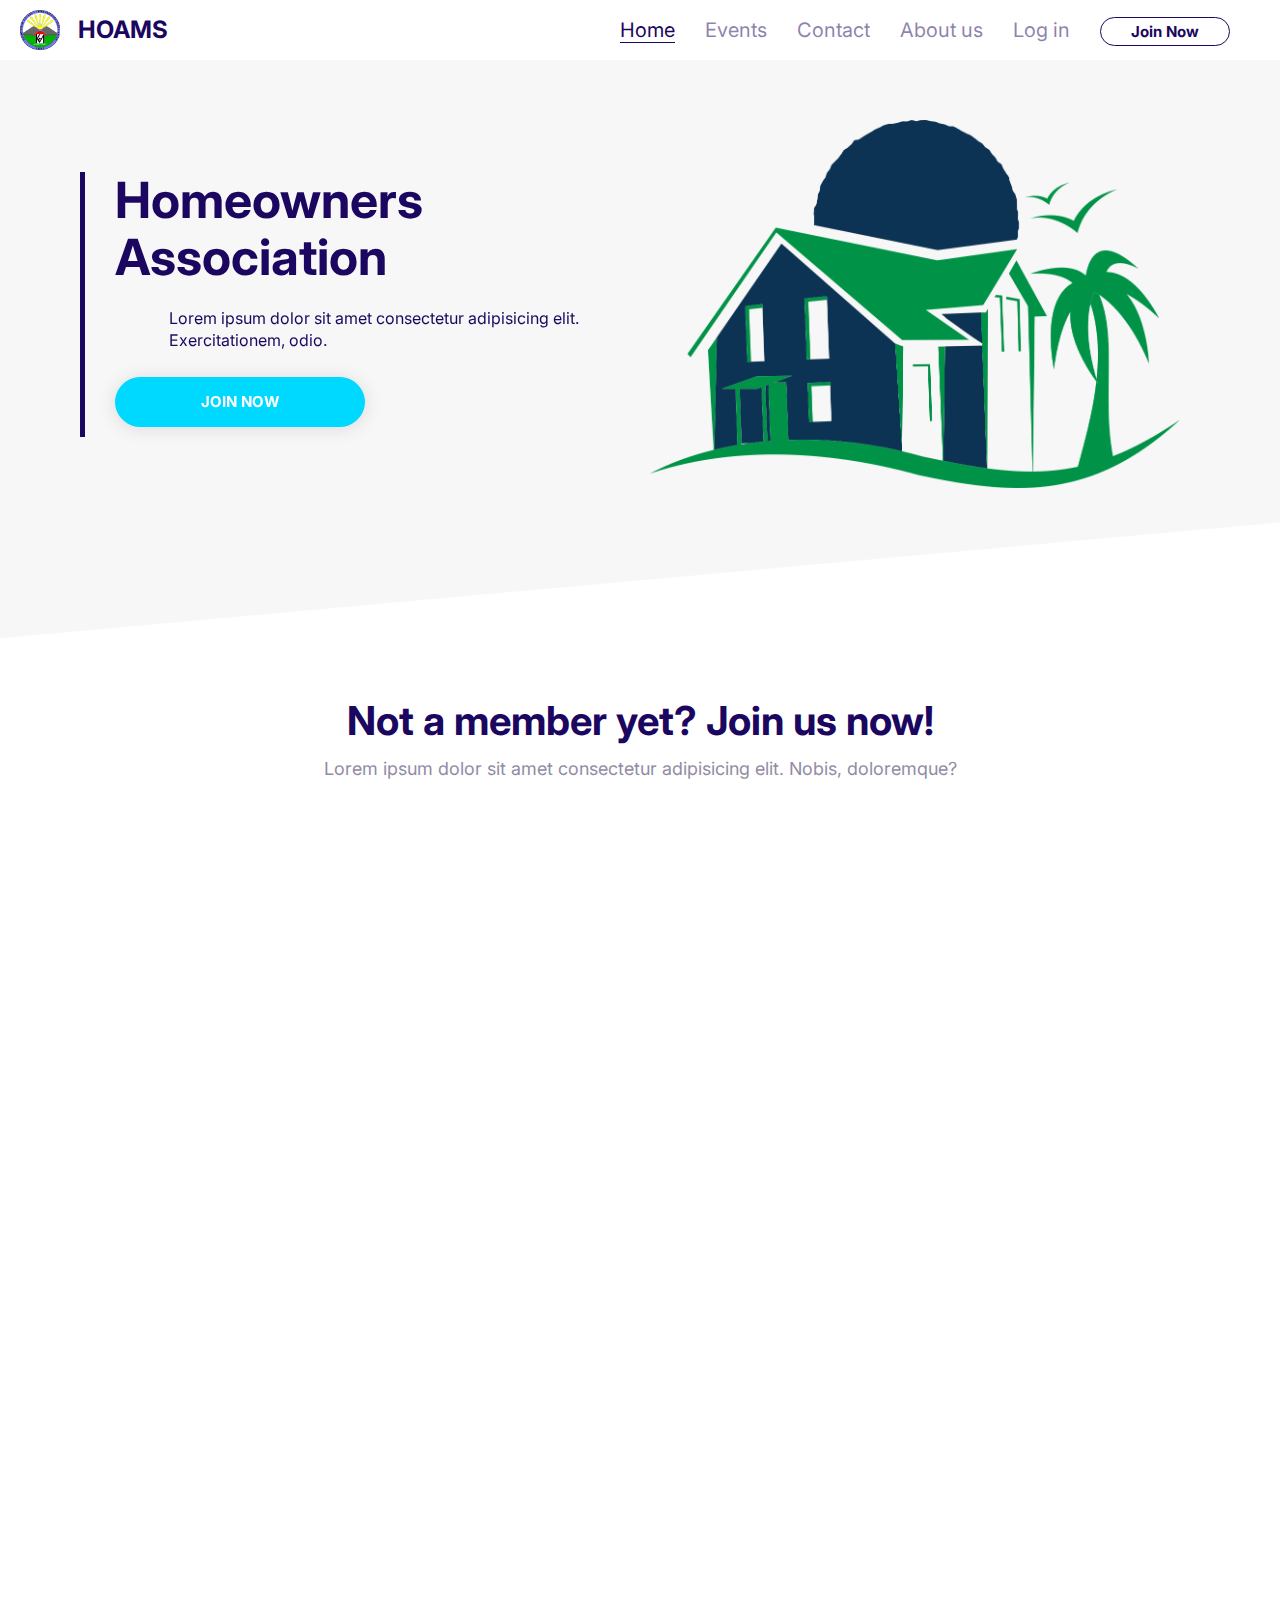
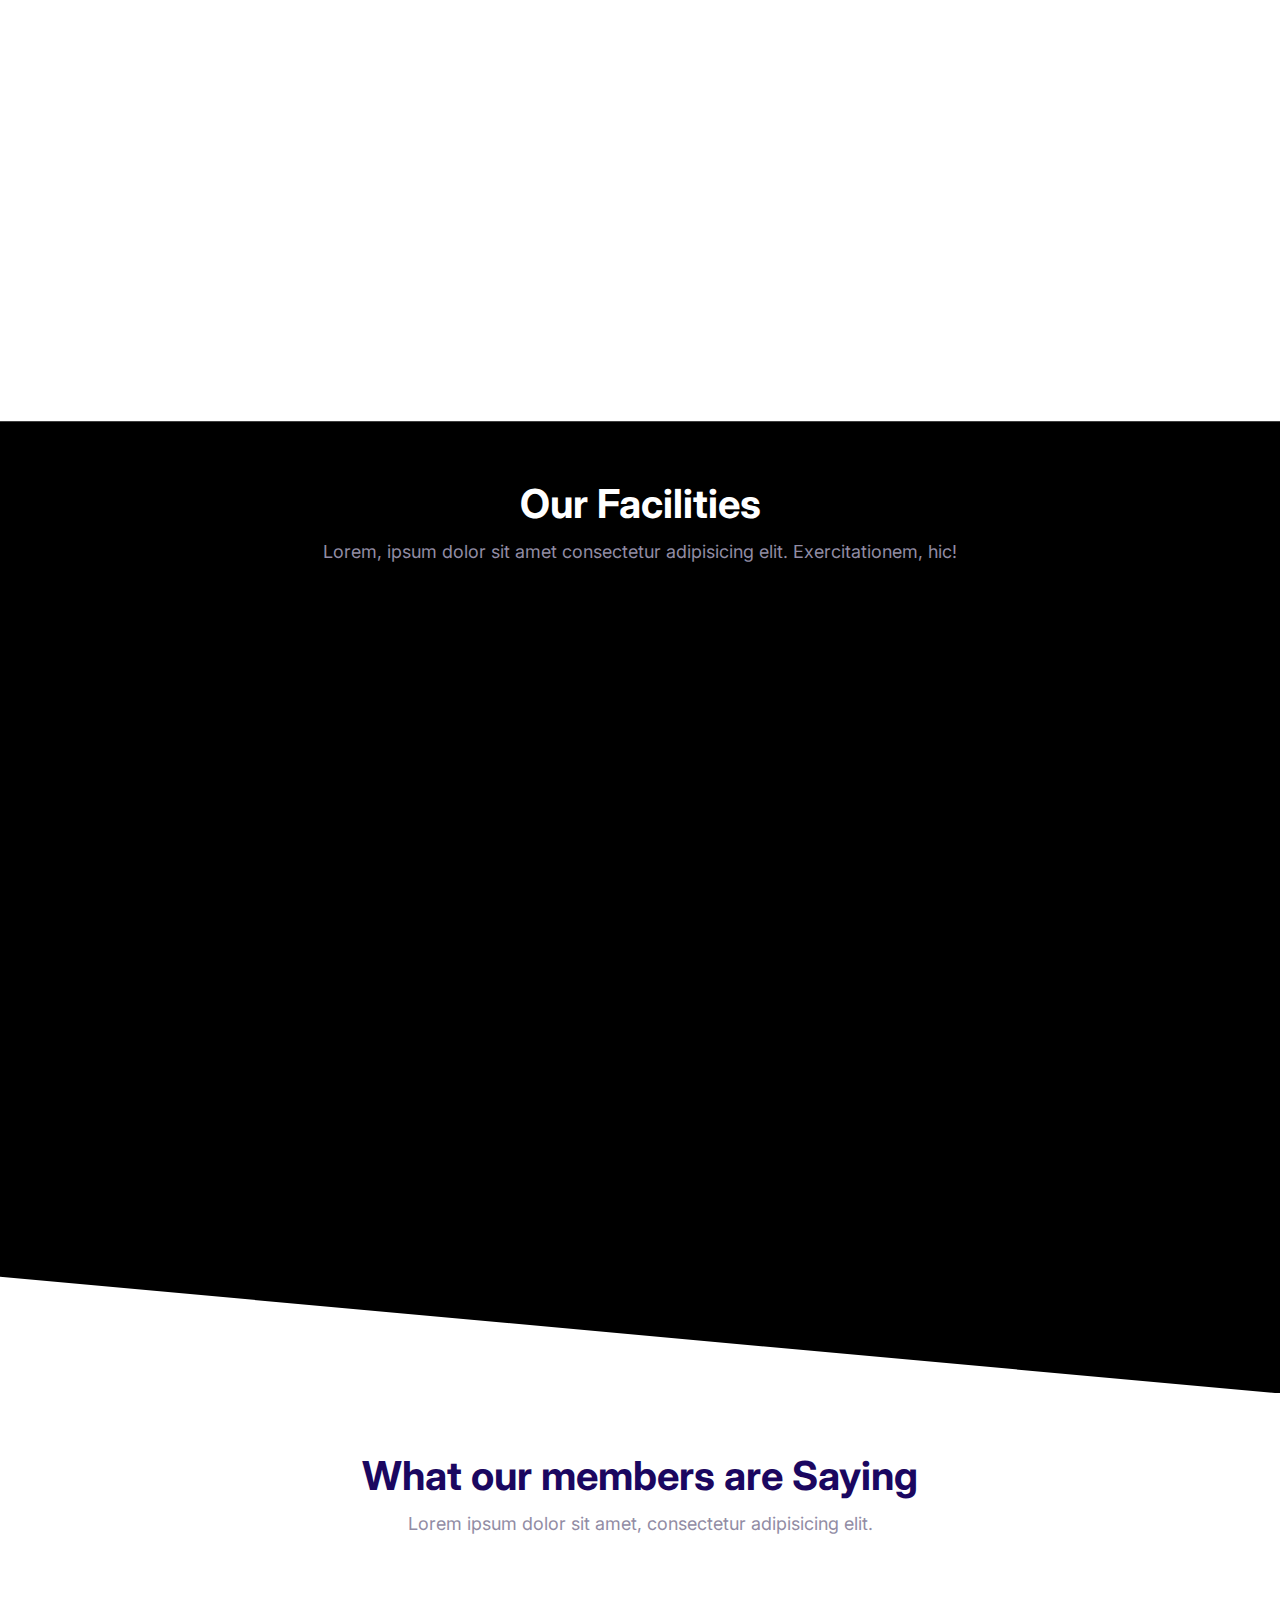
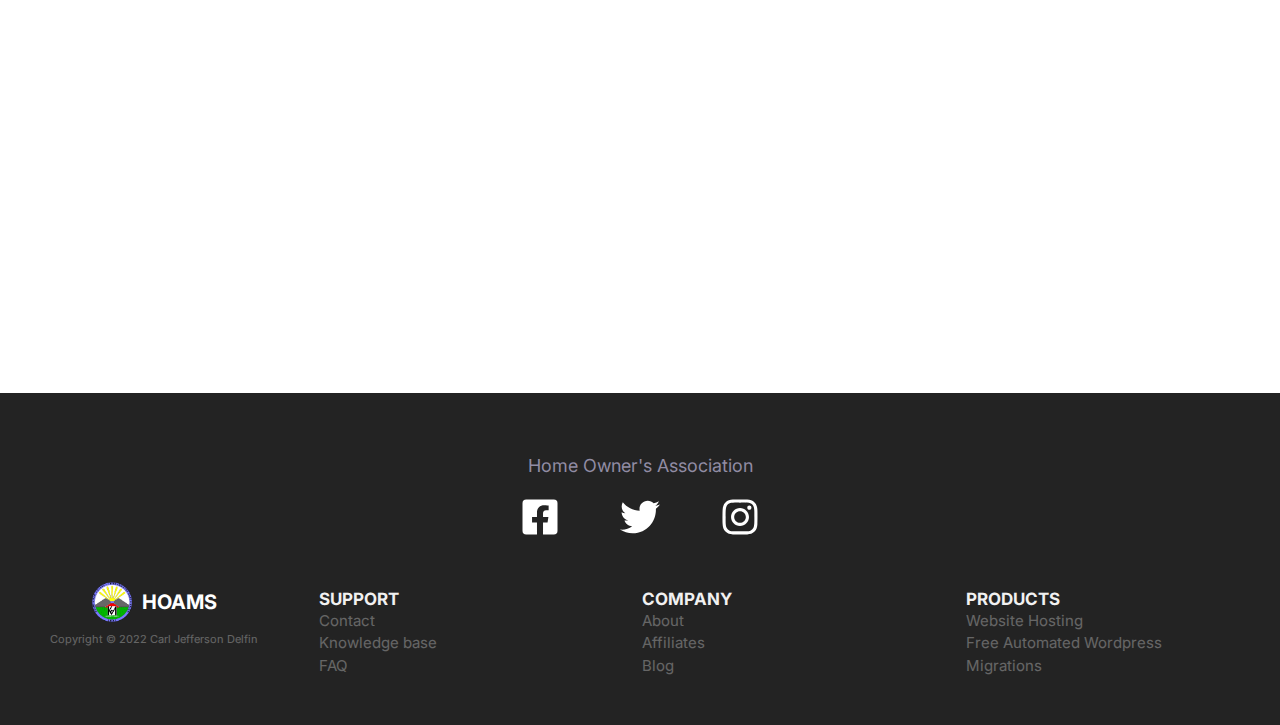
<file: index.html>
<!DOCTYPE html>
<html lang="en">
<head>
    <meta charset="UTF-8">
    <meta name="description" content="This is Home Owner's Association's website in Kasiglahan rodriguez (Montalban), Rizal">
    <meta http-equiv="X-UA-Compatible" content="IE=edge">
    <meta name="viewport" content="width=device-width, initial-scale=1.0">
    <link rel="preconnect" href="https://fonts.googleapis.com">
    <link rel="preconnect" href="https://fonts.gstatic.com" crossorigin>
    <link href="https://fonts.googleapis.com/css2?family=Inter:wght@300;400;600;700&display=swap" rel="stylesheet">
    <link rel="stylesheet" href="https://cdnjs.cloudflare.com/ajax/libs/font-awesome/6.2.0/css/all.min.css">
    <link rel="stylesheet" href="css/normalize.css">
    <link rel="stylesheet" href="css/styles.css">
    <link rel="stylesheet" href="https://unpkg.com/aos@next/dist/aos.css" />
    <title>Homeowners Association - Home</title>
    <link rel="shortcut icon" href="icons/logo.png" type="image/x-icon">
</head>
<body>
    
    <header class="block block--white nav-container">
        <nav class="container nav collapsible">
            <a href="#" class="block__heading nav__title">
                <img class="icon nav__logo" src="icons/logo.png" alt="">
                HOAMS
            </a>
            <svg class="icon icon--heading nav__toggler" xmlns="http://www.w3.org/2000/svg" viewBox="0 0 448 512">
                <path d="M0 96C0 78.3 14.3 64 32 64H416c17.7 0 32 14.3 32 32s-14.3 32-32 32H32C14.3 128 0 113.7 0 96zM0 256c0-17.7 14.3-32 32-32H416c17.7 0 32 14.3 32 32s-14.3 32-32 32H32c-17.7 0-32-14.3-32-32zM448 416c0 17.7-14.3 32-32 32H32c-17.7 0-32-14.3-32-32s14.3-32 32-32H416c17.7 0 32 14.3 32 32z"/>
            </svg>
            <ul class="list nav__list collapsible__body">
                <li><a class="block__heading list__item active" href="#">Home</a></li>
                <li><a class="block__heading list__item" href="#">Events</a></li>
                <li><a class="block__heading list__item" href="#">Contact</a></li>
                <li><a class="block__heading list__item" href="#">About us</a></li>
                <li><a class="block__heading list__item" href="pages/login.html">Log in</a></li>
                <li><a class="list__item btn btn--dark btn--outline nav__btn" href="pages/register.html">Join Now</a></li>
            </ul>
        </nav>
    </header>
    <section class="block block--light block--skewed-left hero">
        <div class="container grid grid--cols-2 hero__container">
            <div class="hero__content" data-aos="fade-right">
                <h1 class="block__heading hero__title">Homeowners Association</h1>
                <p class="block__heading hero__tagline">Lorem ipsum dolor sit amet consectetur adipisicing elit. Exercitationem, odio.</p>
                <a href="pages/register.html" class="btn btn--secondary hero__btn shadow">JOIN NOW</a>
            </div>
            <img class="hero__image" src="images/hero-banner1.png" alt="" data-aos="zoom-in">
        </div>
    </section>
    <section class="block block--white">
        <div class="container">
            <header class="block__header">
                <h2>Not a member yet? Join us now!</h2>
                <p>Lorem ipsum dolor sit amet consectetur adipisicing elit. Nobis, doloremque?</p> 
            </header>   
            <article class="grid grid--cols-2 feature-grid">
                <div class="feature-content" data-aos="fade-right">
                    <span class="icon-container container--light">
                        <svg class="icon icon--primary" xmlns="http://www.w3.org/2000/svg" viewBox="0 0 512 512"><!--! Font Awesome Pro 6.2.0 by @fontawesome - https://fontawesome.com License - https://fontawesome.com/license (Commercial License) Copyright 2022 Fonticons, Inc. --><path d="M512 80c0 18-14.3 34.6-38.4 48c-29.1 16.1-72.5 27.5-122.3 30.9c-3.7-1.8-7.4-3.5-11.3-5C300.6 137.4 248.2 128 192 128c-8.3 0-16.4 .2-24.5 .6l-1.1-.6C142.3 114.6 128 98 128 80c0-44.2 86-80 192-80S512 35.8 512 80zM160.7 161.1c10.2-.7 20.7-1.1 31.3-1.1c62.2 0 117.4 12.3 152.5 31.4C369.3 204.9 384 221.7 384 240c0 4-.7 7.9-2.1 11.7c-4.6 13.2-17 25.3-35 35.5c0 0 0 0 0 0c-.1 .1-.3 .1-.4 .2l0 0 0 0c-.3 .2-.6 .3-.9 .5c-35 19.4-90.8 32-153.6 32c-59.6 0-112.9-11.3-148.2-29.1c-1.9-.9-3.7-1.9-5.5-2.9C14.3 274.6 0 258 0 240c0-34.8 53.4-64.5 128-75.4c10.5-1.5 21.4-2.7 32.7-3.5zM416 240c0-21.9-10.6-39.9-24.1-53.4c28.3-4.4 54.2-11.4 76.2-20.5c16.3-6.8 31.5-15.2 43.9-25.5V176c0 19.3-16.5 37.1-43.8 50.9c-14.6 7.4-32.4 13.7-52.4 18.5c.1-1.8 .2-3.5 .2-5.3zm-32 96c0 18-14.3 34.6-38.4 48c-1.8 1-3.6 1.9-5.5 2.9C304.9 404.7 251.6 416 192 416c-62.8 0-118.6-12.6-153.6-32C14.3 370.6 0 354 0 336V300.6c12.5 10.3 27.6 18.7 43.9 25.5C83.4 342.6 135.8 352 192 352s108.6-9.4 148.1-25.9c7.8-3.2 15.3-6.9 22.4-10.9c6.1-3.4 11.8-7.2 17.2-11.2c1.5-1.1 2.9-2.3 4.3-3.4V304v5.7V336zm32 0V304 278.1c19-4.2 36.5-9.5 52.1-16c16.3-6.8 31.5-15.2 43.9-25.5V272c0 10.5-5 21-14.9 30.9c-16.3 16.3-45 29.7-81.3 38.4c.1-1.7 .2-3.5 .2-5.3zM192 448c56.2 0 108.6-9.4 148.1-25.9c16.3-6.8 31.5-15.2 43.9-25.5V432c0 44.2-86 80-192 80S0 476.2 0 432V396.6c12.5 10.3 27.6 18.7 43.9 25.5C83.4 438.6 135.8 448 192 448z"/></svg>
                    </span>
                    <h3 class="feature-headings">Financial Stability</h3>
                    <p>Lorem ipsum dolor, sit amet consectetur adipisicing elit. Delectus cumque omnis ipsum, vitae dolor non impedit beatae illum ea ex neque alias quam explicabo perspiciatis.</p>
                    <a href="#" class="link">LEARN MORE</a>
                </div>
                <img class="feature-image" src="images/financial-image.png" alt="stable financial" data-aos="zoom-in">
            </article>
            <article class="grid grid--cols-2 feature-grid">
                <div class="feature-content" data-aos="fade-up">
                    <span class="icon-container container--light">
                        <svg class="icon icon--primary" xmlns="http://www.w3.org/2000/svg" viewBox="0 0 512 512"><!--! Font Awesome Pro 6.2.0 by @fontawesome - https://fontawesome.com License - https://fontawesome.com/license (Commercial License) Copyright 2022 Fonticons, Inc. --><path d="M64 64c0-17.7-14.3-32-32-32S0 46.3 0 64V400c0 44.2 35.8 80 80 80H480c17.7 0 32-14.3 32-32s-14.3-32-32-32H80c-8.8 0-16-7.2-16-16V64zm406.6 86.6c12.5-12.5 12.5-32.8 0-45.3s-32.8-12.5-45.3 0L320 210.7l-57.4-57.4c-12.5-12.5-32.8-12.5-45.3 0l-112 112c-12.5 12.5-12.5 32.8 0 45.3s32.8 12.5 45.3 0L240 221.3l57.4 57.4c12.5 12.5 32.8 12.5 45.3 0l128-128z"/></svg>
                    </span>
                    <h3 class="feature-headings">Increase Community Pride</h3>
                    <p>Lorem ipsum dolor, sit amet consectetur adipisicing elit. Delectus cumque omnis ipsum, vitae dolor non impedit beatae illum ea ex neque alias quam explicabo perspiciatis.</p>
                    <a href="#" class="link">LEARN MORE</a>
                </div>
                <img class="feature-image" src="images/increase-line.png" alt="increase community" data-aos="zoom-in">
            </article>
            <article class="grid grid--cols-2 feature-grid">
                <div class="feature-content" data-aos="fade-right">
                    <span class="icon-container container--light">
                        <svg class="icon icon--primary" xmlns="http://www.w3.org/2000/svg" viewBox="0 0 640 512"><!--! Font Awesome Pro 6.2.0 by @fontawesome - https://fontawesome.com License - https://fontawesome.com/license (Commercial License) Copyright 2022 Fonticons, Inc. --><path d="M144 160c-44.2 0-80-35.8-80-80S99.8 0 144 0s80 35.8 80 80s-35.8 80-80 80zm368 0c-44.2 0-80-35.8-80-80s35.8-80 80-80s80 35.8 80 80s-35.8 80-80 80zM0 298.7C0 239.8 47.8 192 106.7 192h42.7c15.9 0 31 3.5 44.6 9.7c-1.3 7.2-1.9 14.7-1.9 22.3c0 38.2 16.8 72.5 43.3 96c-.2 0-.4 0-.7 0H21.3C9.6 320 0 310.4 0 298.7zM405.3 320c-.2 0-.4 0-.7 0c26.6-23.5 43.3-57.8 43.3-96c0-7.6-.7-15-1.9-22.3c13.6-6.3 28.7-9.7 44.6-9.7h42.7C592.2 192 640 239.8 640 298.7c0 11.8-9.6 21.3-21.3 21.3H405.3zM416 224c0 53-43 96-96 96s-96-43-96-96s43-96 96-96s96 43 96 96zM128 485.3C128 411.7 187.7 352 261.3 352H378.7C452.3 352 512 411.7 512 485.3c0 14.7-11.9 26.7-26.7 26.7H154.7c-14.7 0-26.7-11.9-26.7-26.7z"/></svg>
                    </span>
                    <h3 class="feature-headings">Increased Community Engagement</h3>
                    <p>Lorem ipsum dolor, sit amet consectetur adipisicing elit. Delectus cumque omnis ipsum, vitae dolor non impedit beatae illum ea ex neque alias quam explicabo perspiciatis.</p>
                    <a href="#" class="link">LEARN MORE</a>
                </div>
                <img class="feature-image" src="images/community.png" alt="stable financial" data-aos="zoom-in">
            </article>
        </div>
    </section>
    <section class="block block--dark block--skewed-right">
        <div class="container facilities-block">
            <header class="block__header">
                <h2 class="block__heading">Our Facilities</h2>
                <p>Lorem, ipsum dolor sit amet consectetur adipisicing elit. Exercitationem, hic!</p>
            </header>
            <div class="grid grid--cols-2 grid--cols-3 facilities__content">
                <div class="facilities-container" data-aos="zoom-in">
                    <img class="facilities__image" src="images/facilities1.jpg" alt="facilities">
                    <caption class="facilities__caption">
                        <h3 class="block__heading caption__title">Lorem ipsum dolor sit.</h3>
                        <p class="caption__content">Lorem ipsum dolor sit amet consectetur adipisicing elit. Delectus, magni.</p>
                    </caption>
                </div>
                <div class="facilities-container" data-aos="zoom-in">
                    <img class="facilities__image" src="images/facilities2.jpg" alt="facilities">
                    <caption class="facilities__caption">
                        <h3 class="block__heading caption__title">Lorem, ipsum dolor.</h3>
                        <p class="caption__content">Lorem ipsum dolor sit amet consectetur adipisicing elit. Esse earum repudiandae voluptate.</p>
                    </caption>
                </div>
                <div class="facilities-container" data-aos="zoom-in">
                    <img class="facilities__image" src="images/facilities3.jpeg" alt="facilities">
                    <caption class="facilities__caption">
                        <h3 class="block__heading caption__title">Lorem ipsum dolor sit.</h3>
                        <p class="caption__content">Lorem ipsum dolor sit amet consectetur adipisicing elit. Itaque, atque facere. Recusandae unde quo porro?</p>
                    </caption>
                </div>
                <div class="facilities-container" data-aos="zoom-in">
                    <img class="facilities__image" src="images/facilities4.jpg" alt="facilities">
                    <caption class="facilities__caption">
                        <h3 class="block__heading caption__title">Lorem ipsum dolor sit amet consectetur.</h3>
                        <p class="caption__content">Lorem ipsum dolor sit amet, consectetur adipisicing elit. Temporibus fuga quod recusandae officia.</p>
                    </caption>
                </div>
                <div class="facilities-container" data-aos="zoom-in">
                    <img class="facilities__image" src="images/facilities5.jpg" alt="facilities">
                    <caption class="facilities__caption">
                        <h3 class="block__heading caption__title">Lorem ipsum dolor sit amet consectetur adipisicing.</h3>
                        <p class="caption__content">Lorem ipsum dolor sit amet consectetur adipisicing elit. Mollitia dicta ipsam cupiditate.</p>
                    </caption>
                </div>
                <div class="facilities-container" data-aos="zoom-in">
                    <img class="facilities__image" src="images/facilities6.jpg" alt="facilities">
                    <caption class="facilities__caption">
                        <h3 class="block__heading caption__title">Lorem ipsum dolor sit amet consectetur.</h3>
                        <p class="caption__content">Lorem ipsum dolor, sit amet consectetur adipisicing elit. Molestiae asperiores at eveniet cum eaque.</p>
                    </caption>
                </div>
            </div>
        </div>
    </section>
    <section class="block block--white testimonial-block">
        <div class="container">
            <header class="block__header testimonial-block__header">
                <h2 class="block__heading">What our members are Saying</h2>
                <p>Lorem ipsum dolor sit amet, consectetur adipisicing elit.</p>
            </header>
            <div class="testimonial-wrapper">
                <main class="grid grid--cols-2 testimonial__content">
                    <div class="media" data-aos="zoom-in">
                        <div class="media__image">
                            <div class="icon-container icon--small container--light media__icon">
                                <svg class="icon icon--primary" xmlns="http://www.w3.org/2000/svg" viewBox="0 0 448 512"><!--! Font Awesome Pro 6.2.0 by @fontawesome - https://fontawesome.com License - https://fontawesome.com/license (Commercial License) Copyright 2022 Fonticons, Inc. --><path d="M224 256c70.7 0 128-57.3 128-128S294.7 0 224 0S96 57.3 96 128s57.3 128 128 128zm-45.7 48C79.8 304 0 383.8 0 482.3C0 498.7 13.3 512 29.7 512H418.3c16.4 0 29.7-13.3 29.7-29.7C448 383.8 368.2 304 269.7 304H178.3z"/></svg>
                            </div>
                        </div>
                        <div class="media__body">
                            <h3 class="block__heading media__title testimonial__author">Charles John Duot</h3>
                            <p class="testimonial__text">Lorem ipsum dolor sit amet consectetur adipisicing elit. Porro tenetur aut quod dolor omnis voluptates, commodi velit iure.</p>
                        </div>
                    </div>
                    <div class="media" data-aos="zoom-in">
                        <div class="media__image">
                            <div class="icon-container icon--small container--light media__icon">
                                <svg class="icon icon--primary" xmlns="http://www.w3.org/2000/svg" viewBox="0 0 448 512"><!--! Font Awesome Pro 6.2.0 by @fontawesome - https://fontawesome.com License - https://fontawesome.com/license (Commercial License) Copyright 2022 Fonticons, Inc. --><path d="M224 256c70.7 0 128-57.3 128-128S294.7 0 224 0S96 57.3 96 128s57.3 128 128 128zm-45.7 48C79.8 304 0 383.8 0 482.3C0 498.7 13.3 512 29.7 512H418.3c16.4 0 29.7-13.3 29.7-29.7C448 383.8 368.2 304 269.7 304H178.3z"/></svg>
                            </div>
                        </div>
                        <div class="media__body">
                            <h3 class="block__heading media__title testimonial__author">Vince Eduard</h3>
                            <p class="testimonial__text">Lorem ipsum dolor sit amet consectetur adipisicing elit. Ducimus natus, eum atque maiores cum blanditiis nesciunt ipsa ut dignissimos laborum.</p>
                        </div>
                    </div>
                    <div class="media" data-aos="zoom-in">
                        <div class="media__image">
                            <div class="icon-container icon--small container--light media__icon">
                                <svg class="icon icon--primary" xmlns="http://www.w3.org/2000/svg" viewBox="0 0 448 512"><!--! Font Awesome Pro 6.2.0 by @fontawesome - https://fontawesome.com License - https://fontawesome.com/license (Commercial License) Copyright 2022 Fonticons, Inc. --><path d="M224 256c70.7 0 128-57.3 128-128S294.7 0 224 0S96 57.3 96 128s57.3 128 128 128zm-45.7 48C79.8 304 0 383.8 0 482.3C0 498.7 13.3 512 29.7 512H418.3c16.4 0 29.7-13.3 29.7-29.7C448 383.8 368.2 304 269.7 304H178.3z"/></svg>
                            </div>
                        </div>
                        <div class="media__body">
                            <h3 class="block__heading media__title testimonial__author">Nicole Diane Formeloza</h3>
                            <p class="testimonial__text">Lorem ipsum, dolor sit amet consectetur adipisicing elit. Ratione eveniet incidunt dicta id quidem. Architecto.</p>
                        </div>
                    </div>
                    <div class="media" data-aos="zoom-in">
                        <div class="media__image">
                            <div class="icon-container icon--small container--light media__icon">
                                <svg class="icon icon--primary" xmlns="http://www.w3.org/2000/svg" viewBox="0 0 448 512"><!--! Font Awesome Pro 6.2.0 by @fontawesome - https://fontawesome.com License - https://fontawesome.com/license (Commercial License) Copyright 2022 Fonticons, Inc. --><path d="M224 256c70.7 0 128-57.3 128-128S294.7 0 224 0S96 57.3 96 128s57.3 128 128 128zm-45.7 48C79.8 304 0 383.8 0 482.3C0 498.7 13.3 512 29.7 512H418.3c16.4 0 29.7-13.3 29.7-29.7C448 383.8 368.2 304 269.7 304H178.3z"/></svg>
                            </div>
                        </div>
                        <div class="media__body">
                            <h3 class="block__heading media__title testimonial__author">Riizz Laguipo</h3>
                            <p class="testimonial__text">Lorem ipsum, dolor sit amet consectetur adipisicing elit. Ratione eveniet incidunt dicta id quidem. Architecto.</p>
                        </div>
                    </div>
                    <div class="media" data-aos="zoom-in">
                        <div class="media__image">
                            <div class="icon-container icon--small container--light media__icon">
                                <svg class="icon icon--primary" xmlns="http://www.w3.org/2000/svg" viewBox="0 0 448 512"><!--! Font Awesome Pro 6.2.0 by @fontawesome - https://fontawesome.com License - https://fontawesome.com/license (Commercial License) Copyright 2022 Fonticons, Inc. --><path d="M224 256c70.7 0 128-57.3 128-128S294.7 0 224 0S96 57.3 96 128s57.3 128 128 128zm-45.7 48C79.8 304 0 383.8 0 482.3C0 498.7 13.3 512 29.7 512H418.3c16.4 0 29.7-13.3 29.7-29.7C448 383.8 368.2 304 269.7 304H178.3z"/></svg>
                            </div>
                        </div>
                        <div class="media__body">
                            <h3 class="block__heading media__title testimonial__author">Regine Dawat</h3>
                            <p class="testimonial__text">Lorem ipsum, dolor sit amet consectetur adipisicing elit. Ratione eveniet incidunt dicta id quidem. Architecto.</p>
                        </div>
                    </div>
                </main>
            </div>
        </div>
    </section>
    <footer class="block block--dark footer">
        <div class="footer__social-media">
            <p class="footer__social-title">
                Home Owner's Association
            </p>
            <a href="https://facebook.com" target="_blank">
                <svg class="icon icon--white" xmlns="http://www.w3.org/2000/svg" viewBox="0 0 448 512">
                    <path d="M400 32H48A48 48 0 0 0 0 80v352a48 48 0 0 0 48 48h137.25V327.69h-63V256h63v-54.64c0-62.15 37-96.48 93.67-96.48 27.14 0 55.52 4.84 55.52 4.84v61h-31.27c-30.81 0-40.42 19.12-40.42 38.73V256h68.78l-11 71.69h-57.78V480H400a48 48 0 0 0 48-48V80a48 48 0 0 0-48-48z"/>
                </svg>
            </a>
            <a href="https://twitter.com" target="_blank">
                <svg class="icon icon--white" xmlns="http://www.w3.org/2000/svg" viewBox="0 0 512 512">
                    <path d="M459.37 151.716c.325 4.548.325 9.097.325 13.645 0 138.72-105.583 298.558-298.558 298.558-59.452 0-114.68-17.219-161.137-47.106 8.447.974 16.568 1.299 25.34 1.299 49.055 0 94.213-16.568 130.274-44.832-46.132-.975-84.792-31.188-98.112-72.772 6.498.974 12.995 1.624 19.818 1.624 9.421 0 18.843-1.3 27.614-3.573-48.081-9.747-84.143-51.98-84.143-102.985v-1.299c13.969 7.797 30.214 12.67 47.431 13.319-28.264-18.843-46.781-51.005-46.781-87.391 0-19.492 5.197-37.36 14.294-52.954 51.655 63.675 129.3 105.258 216.365 109.807-1.624-7.797-2.599-15.918-2.599-24.04 0-57.828 46.782-104.934 104.934-104.934 30.213 0 57.502 12.67 76.67 33.137 23.715-4.548 46.456-13.32 66.599-25.34-7.798 24.366-24.366 44.833-46.132 57.827 21.117-2.273 41.584-8.122 60.426-16.243-14.292 20.791-32.161 39.308-52.628 54.253z"/>
                </svg>
            </a>
            <a href="https://instagram.com" target="_blank">
                <svg class="icon icon--white" xmlns="http://www.w3.org/2000/svg" viewBox="0 0 448 512">
                    <path d="M224.1 141c-63.6 0-114.9 51.3-114.9 114.9s51.3 114.9 114.9 114.9S339 319.5 339 255.9 287.7 141 224.1 141zm0 189.6c-41.1 0-74.7-33.5-74.7-74.7s33.5-74.7 74.7-74.7 74.7 33.5 74.7 74.7-33.6 74.7-74.7 74.7zm146.4-194.3c0 14.9-12 26.8-26.8 26.8-14.9 0-26.8-12-26.8-26.8s12-26.8 26.8-26.8 26.8 12 26.8 26.8zm76.1 27.2c-1.7-35.9-9.9-67.7-36.2-93.9-26.2-26.2-58-34.4-93.9-36.2-37-2.1-147.9-2.1-184.9 0-35.8 1.7-67.6 9.9-93.9 36.1s-34.4 58-36.2 93.9c-2.1 37-2.1 147.9 0 184.9 1.7 35.9 9.9 67.7 36.2 93.9s58 34.4 93.9 36.2c37 2.1 147.9 2.1 184.9 0 35.9-1.7 67.7-9.9 93.9-36.2 26.2-26.2 34.4-58 36.2-93.9 2.1-37 2.1-147.8 0-184.8zM398.8 388c-7.8 19.6-22.9 34.7-42.6 42.6-29.5 11.7-99.5 9-132.1 9s-102.7 2.6-132.1-9c-19.6-7.8-34.7-22.9-42.6-42.6-11.7-29.5-9-99.5-9-132.1s-2.6-102.7 9-132.1c7.8-19.6 22.9-34.7 42.6-42.6 29.5-11.7 99.5-9 132.1-9s102.7-2.6 132.1 9c19.6 7.8 34.7 22.9 42.6 42.6 11.7 29.5 9 99.5 9 132.1s2.7 102.7-9 132.1z"/>
                </svg>
            </a>
        </div>
        <div class="container">
            <div class="collapsible">
                <div class="collapsible__header">
                    <h3 class="collapsible__heading">PRODUCTS</h3>
                    <svg class="icon collapsible__chevron" xmlns="http://www.w3.org/2000/svg" viewBox="0 0 512 512">
                        <path d="M0 256C0 397.4 114.6 512 256 512s256-114.6 256-256S397.4 0 256 0S0 114.6 0 256zM241 377c-9.4 9.4-24.6 9.4-33.9 0s-9.4-24.6 0-33.9l87-87-87-87c-9.4-9.4-9.4-24.6 0-33.9s24.6-9.4 33.9 0L345 239c9.4 9.4 9.4 24.6 0 33.9L241 377z"/>
                    </svg>
                </div>
                <div class="collapsible__body">
                    <ul class="list footer__list">
                        <li class="list__item"><a href="#">Website Hosting</a></li>
                        <li class="list__item"><a href="#">Free Automated Wordpress</a></li>
                        <li class="list__item"><a href="#">Migrations</a></li>
                    </ul>
                </div>
            </div>
            <div class="collapsible">
                <div class="collapsible__header">
                    <h3 class="collapsible__heading">COMPANY</h3>
                    <svg class="icon collapsible__chevron" xmlns="http://www.w3.org/2000/svg" viewBox="0 0 512 512">
                        <path d="M0 256C0 397.4 114.6 512 256 512s256-114.6 256-256S397.4 0 256 0S0 114.6 0 256zM241 377c-9.4 9.4-24.6 9.4-33.9 0s-9.4-24.6 0-33.9l87-87-87-87c-9.4-9.4-9.4-24.6 0-33.9s24.6-9.4 33.9 0L345 239c9.4 9.4 9.4 24.6 0 33.9L241 377z"/>
                    </svg>
                </div>
                <div class="collapsible__body">
                    <ul class="list footer__list">
                        <li class="list__item"><a href="#">About</a></li>
                        <li class="list__item"><a href="#">Affiliates</a></li>
                        <li class="list__item"><a href="#">Blog</a></li>
                    </ul>
                </div>
            </div>
            <div class="collapsible">
                <div class="collapsible__header">
                    <h3 class="collapsible__heading">SUPPORT</h3>
                    <svg class="icon collapsible__chevron" xmlns="http://www.w3.org/2000/svg" viewBox="0 0 512 512">
                        <path d="M0 256C0 397.4 114.6 512 256 512s256-114.6 256-256S397.4 0 256 0S0 114.6 0 256zM241 377c-9.4 9.4-24.6 9.4-33.9 0s-9.4-24.6 0-33.9l87-87-87-87c-9.4-9.4-9.4-24.6 0-33.9s24.6-9.4 33.9 0L345 239c9.4 9.4 9.4 24.6 0 33.9L241 377z"/>
                    </svg>
                </div>
                <div class="collapsible__body">
                    <ul class="list footer__list">
                        <li class="list__item"><a href="#">Contact</a></li>
                        <li class="list__item"><a href="#">Knowledge base</a></li>
                        <li class="list__item"><a href="#">FAQ</a></li>
                    </ul>
                </div>
            </div>
            <div class="footer__logo-brand">
                <div class="footer__brand">
                    <div>
                        <img class="icon" src="icons/logo.png" alt="">
                        <h3 class="footer__title">HOAMS</h3>
                    </div>
                </div>
                <div class="footer__copyright">
                    <p>Copyright © 2022 Carl Jefferson Delfin</p>
                </div>
            </div>
        </div>
    </footer>

    <script src="script.js"></script>
    <script src="https://unpkg.com/aos@next/dist/aos.js"></script>
    <script>
        AOS.init();
    </script>
</body>
</html>
</file>
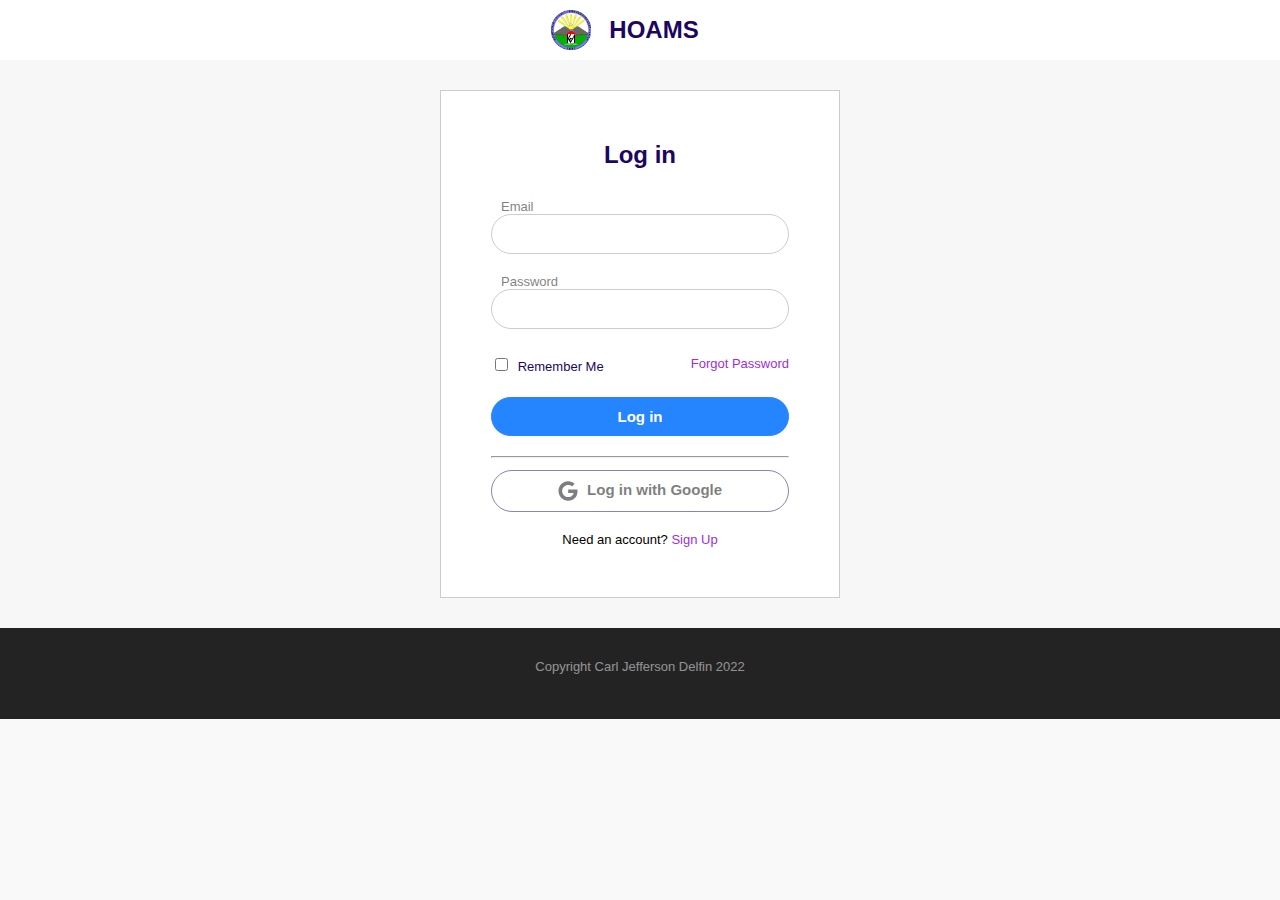
<file: pages/login.html>
<!DOCTYPE html>
<html lang="en">
<head>
    <meta charset="UTF-8">
    <meta http-equiv="X-UA-Compatible" content="IE=edge">
    <meta name="viewport" content="width=device-width, initial-scale=1.0">
    <link rel="stylesheet" href="../css/styles.css">
    <title>Homeowners Association - Log in</title>
    <link rel="shortcut icon" href="../icons/logo.png" type="image/x-icon">
</head>
<body bgcolor="#f9f9f9">
    <header class="block block--white nav-container">
        <nav class="container nav nav--center collapsible">
            <a href="../index.html" class="block__heading nav__title">
                <img class="icon nav__logo" src="../icons/logo.png" alt="">
                HOAMS
            </a>
        </nav>
    </header>
    <section class="block block__form">
        <form action="POST" class="login-form">
            <h3 class="form__title">Log in</h3>
            <div class="input--group">
                <label for="email" class="group__label input__label">Email</label>
                <input class="group__input" type="email" id="email" required/>
            </div>
            <div class="input--group">
                <label for="pass" class="group__label input__label">Password</label>
                <input class="group__input" type="password" id="pass" required/>
            </div>
            <div class="input--group form__verify">
                <div>
                    <input type="checkbox" id="remember-me">
                    <label class="group__label checkbox-label" for="remember-me">Remember Me</label>
                </div>
                <a href="#" class="group__label form__link">Forgot Password</a>
            </div>
            <div class="input--group">
                <button type="submit" class="btn btn--primary btn--small form__btn">Log in</button>
            </div>
            <hr>
            <div class="input--group">
                <button type="button" class="btn btn--dark btn--small form__btn btn--outline-opacity">
                    <svg class="icon icon--small" xmlns="http://www.w3.org/2000/svg" viewBox="0 0 488 512">
                        <path d="M488 261.8C488 403.3 391.1 504 248 504 110.8 504 0 393.2 0 256S110.8 8 248 8c66.8 0 123 24.5 166.3 64.9l-67.5 64.9C258.5 52.6 94.3 116.6 94.3 256c0 86.5 69.1 156.6 153.7 156.6 98.2 0 135-70.4 140.8-106.9H248v-85.3h236.1c2.3 12.7 3.9 24.9 3.9 41.4z"/>
                    </svg>
                    Log in with Google
                </button>
            </div>
            <div class="input-group content-center">
                <label class="group__label color--dark">Need an account?&nbsp;</label>
                <a href="register.html" class="form__link group__label">Sign Up</a>
            </div>  
        </form>  
    </section>
    <footer class="block block--dark footer">
        <div class="input-group content-center">
            <p class="group__label block__heading">Copyright Carl Jefferson Delfin 2022</p>
        </div>
    </footer>
</body>
</html>
</file>
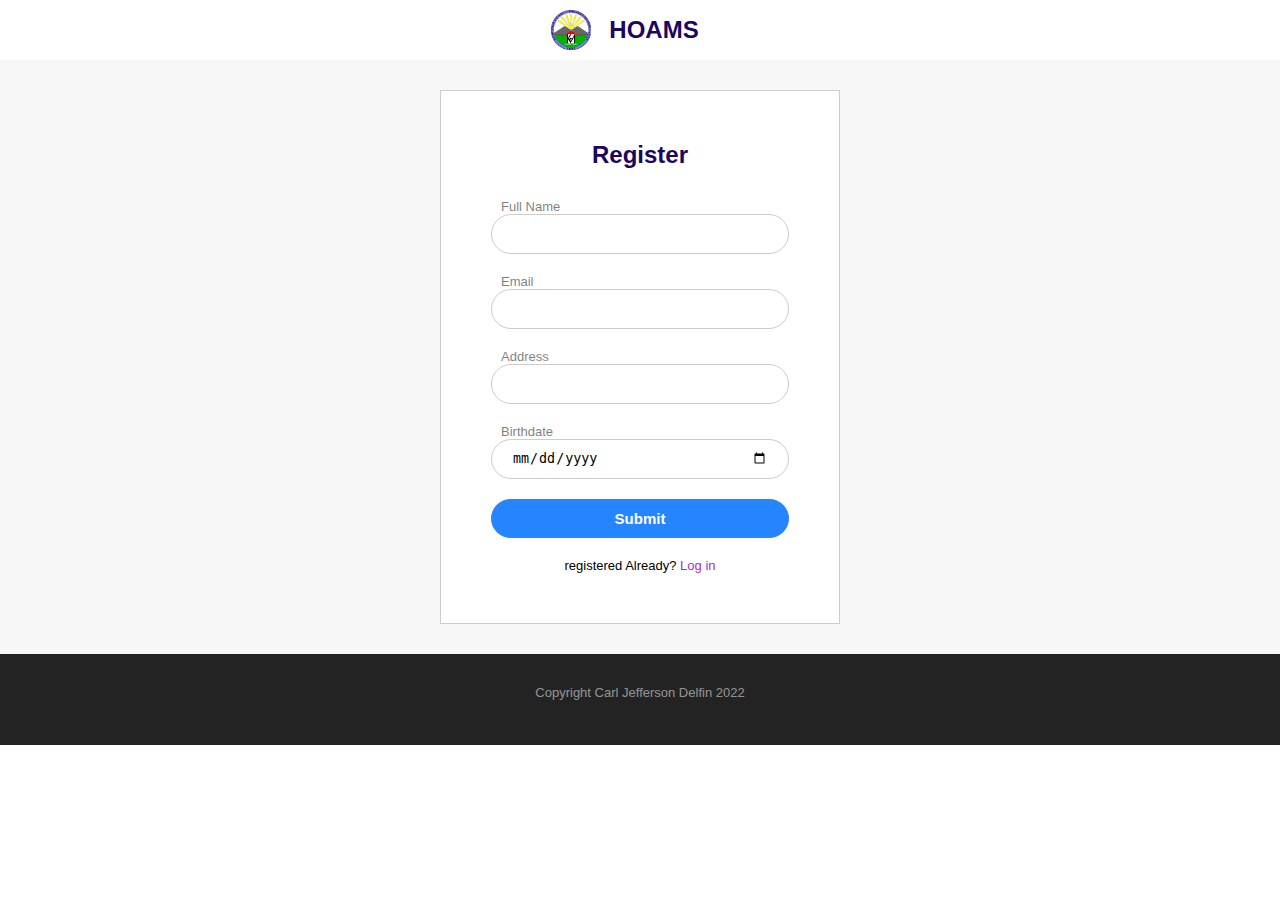
<file: pages/register.html>
<!DOCTYPE html>
<html lang="en">
<head>
    <meta charset="UTF-8">
    <meta http-equiv="X-UA-Compatible" content="IE=edge">
    <meta name="viewport" content="width=device-width, initial-scale=1.0">
    <link rel="stylesheet" href="../css/styles.css">
    <title>Homeowners Association - Register</title>
    <link rel="shortcut icon" href="../icons/logo.png" type="image/x-icon">
</head>
<body>
    <header class="block block--white nav-container">
        <nav class="container nav nav--center collapsible">
            <a href="../index.html" class="block__heading nav__title">
                <img class="icon nav__logo" src="../icons/logo.png" alt="">
                HOAMS
            </a>
        </nav>
    </header>
    <section class="block block__form">
        <form action="POST" class="login-form">
            <h3 class="form__title">Register</h3>
            <div class="input--group">
                <label for="fullname" class="group__label input__label">Full Name</label>
                <input class="group__input" type="text" id="fullname" required/>
            </div>
            <div class="input--group">
                <label for="email" class="group__label input__label">Email</label>
                <input class="group__input" type="text" id="email" required/>
            </div>
            <div class="input--group">
                <label for="address" class="group__label input__label">Address</label>
                <input class="group__input" type="text" id="address" required/>
            </div>
            <div class="input--group">
                <label for="birth" class="group__label input__label">Birthdate</label>
                <input class="group__input" type="date" id="birth" required/>
            </div>
            <div class="input--group">
                <button type="submit" class="btn btn--primary btn--small form__btn">Submit</button>
            </div>
            <div class="input-group content-center">
                <label class="group__label color--dark">registered Already?&nbsp;</label>
                <a href="login.html" class="form__link group__label">Log in</a>
            </div>
        </form>
    </section>
    <footer class="block block--dark footer">
        <div class="input-group content-center">
            <p class="group__label block__heading">Copyright Carl Jefferson Delfin 2022</p>
        </div>
    </footer>
</body>
</html>
</file>
<file: css/styles.css>
:root {
    --color-primary: #2584ff;
    --color-secondary: #00d9ff;
    --color-accent: #ff3400;
    --color-headings: #1b0760;
    --color-body: #918ca4;
    --color-success: #28a745;
    --color-danger: #dc3545;
    --color-dark: #000;
    --color-light: #f7f7f7;
}

*, *::after, *::before {
    box-sizing: border-box;
}

html {
    font-size: 62.5%;
}

body {
    margin: 0;
    margin-top: 6rem;
    font-size: 2.4rem;
    font-family: Inter, Arial, Helvetica, sans-serif;
}

/* typography */
h1,
h2,
h3 {
    color: var(--color-headings);
    margin: 0;
    margin-bottom: 1.5rem;
}

h1 {
    font-size: 6rem;
}

h2 {
    font-size: 4rem;
}

h3 {
    font-size: 3rem;
}

p {
    line-height: 1.4;
    color: var(--color-body);
    font-size: 2.2rem;
    margin-top: 0;
}

@media screen and (min-width: 1024px) {
    h1,
    h2,
    h3 {
        margin-bottom: 1.2rem;
    }

    h1 {
        font-size: 8rem;
    }

    h2 {
        font-size: 4rem;
    }

    h3 {
        font-size: 2.4rem;
    }

    p {
        font-size: 1.8rem;
    }
}

@media screen and (min-width: 768px) {
    h1 {
        font-size: 6rem;
    }
}

/* Button */
.btn {
    display: inline-block;
    font-size: 1.8rem;
    font-weight: bold;
    padding: 1.5rem 3rem;
    border-radius: 40px;
    border: none;
    outline: none;
    cursor: pointer;
    white-space: nowrap;
    text-align: center;
}

.btn--small {
    padding: 1rem 3rem;
    font-size: 1.5rem;
}

.btn--stretched {
    padding: 2rem 7rem;

}

.btn--primary {
    background: var(--color-primary);
    border: 1px solid var(--color-primary);
    color: #fff;
}

.btn--secondary {
    background: var(--color-secondary);
    border: 1px solid var(--color-secondary);
    color: #fff;
}

.btn--outline {
    background: none;
}

.btn--primary.btn--outline {
    color: var(--color-primary);
}

.btn--secondary.btn--outline {
    color: var(--color-secondary);
}

.btn--dark {
    border: 1px solid var(--color-headings);
    background: none;
    color: #fff;
}

.btn--dark.btn--outline {
    color: var(--color-headings);
    fill: var(--color-headings);
}

.btn--dark.btn--outline:hover {
    background: var(--color-headings);
    color: #fff;
    fill: #fff;
}

.btn--accent {
    background: var(--color-accent);
    color: #fff;
}

.btn--accent.btn--outline {
    background: none;
    fill: var(--color-accent);
    color: var(--color-accent);
    border: 1px solid var(--color-accent);
}

.btn--accent.btn--outline:hover {
    background: var(--color-accent);
    fill: #fff;
    color: #fff;
    border: 1px solid var(--color-accent);
}

.btn--danger {
    background: var(--color-danger);
    color: #fff;
}

.btn--success {
    background: var(--color-success);
    color: #fff;
}


.btn--dark.btn--outline-opacity {
    opacity: 0.5;
    color: var(--color-dark);
    transition: all 0.15s;
}

.btn--outline-opacity:hover {
    opacity: 0.8;
}

.btn .icon {
    width: 2.5rem;
    height: 2.5rem;
    vertical-align: middle;
    margin-right: 0.5rem;
}

@media screen and (min-width: 950px) {
    .btn {
        font-size: 1.5rem;
    }

    .btn .icon {
        width: 2rem;
        height: 2rem;
    }
}

/* link */

a {
    text-decoration: none;
}

.link {
    font-size: 2rem;
    font-weight: bold;
    color: var(--color-accent);
    white-space: nowrap;
}

.link::after {
    content: '-->';
    margin-left: 5px;
    transition: margin 0.1s;
}

.link:hover::after {
    margin-left: 10px;
}

@media screen and (min-width: 950px) {
    .link {
        font-size: 1.5rem;
    }
}

/* badge */

.badge {
    font-size: 2rem;
    font-weight: bold;
    padding: 0.5rem 1.5rem;
    border-radius: 30px;
}

.badge--small {
    font-size: 1.6rem;
}

.badge--primary {
    background: #126de4;
    color: #fff;
}

.badge--secondary {
    background: #02cdf1;
    color: #fff;
}

@media screen and (min-width: 950px) {
    .badge {
        font-size: 1.5rem;
    }

    .badge--small {
        font-size: 1.2rem;
    }
}

/* input */

.input {
    font-size: 2rem;
    font-weight: 300;
    padding: 2.2rem 4.4rem;
    border-radius: 50px;
    border: 1px solid #ccc;
    outline: none;
}

::placeholder {
    font-size: 2rem;
    color: var(--color-headings);
    opacity: 0.3;
}

.input-group {
    display: flex;
}

.input-group .input {
    border: 0;
    flex-grow: 1;
    width: 0;
}

.input-group .btn {
    margin: 4px;
}

@media screen and (min-width: 950px) {
    .input {
        font-size: 1.5rem;
    }
}

/* card */

.card {
    border-radius: 15px;
    overflow: hidden;
    box-shadow: 0 0 30px #ccc;
}

.card__header {
    font-size: 4rem;
    font-weight: bold;
}

.card__body, .card__header {
    padding: 2rem 3rem;
}

.card--primary .card__header {
    background: var(--color-primary);
    color: #fff;
}

.card--secondary .card__header {
    background: var(--color-secondary);
    color: #fff;
}

/* list */

.list {
    list-style: none;
    padding-left: 0;
    line-height: 2.5;
    color: var(--color-headings);
    font-size: 2.4rem;
    margin: 0;
}

.list--inline .list__item {
    display: inline-block;
    margin-left: 5rem;
}

.list--small {
    font-size: 2rem;
}

@media screen and (min-width: 950px) {
    .list {
        font-size: 1.8rem;
    }

    .list--small {
        font-size: 1.5rem;
    }
}

/* icon */ 
.icon-container {
    border-radius: 100%;
    width: 64px;
    height: 64px;
    display: inline-flex;
    justify-content: center;
    align-items: center;
}

.container--light {
    background: #f3f9f9;
}

.container--dark-light {
    background: #eee;
}

.icon--small.icon-container {
    width: 48px;
    height: 48px;
}

.icon {
    width: 40px;
    height: 40px;
}

.icon--small .icon {
    width: 26px;
    height: 26px;
}

.icon--primary {
    fill: var(--color-primary) !important;
}

.icon--secondary {
    fill: var(--color-secondary) !important;
}

.icon--white {
    fill: #fff;
}

.icon--black {
    fill: rgb(100, 89, 89);
}

.icon--heading {
    fill: var(--color-headings);
}

.icon--large {
    width: 98px;
    height: 98px;
}

.icon--xl {
    width: 128px;
    height: 128px;
}

.icon--xxxl {
    width: 256px;
    height: 256px;
}

/* grid */

.grid {
    display: grid;
}

@media screen and (min-width: 768px) {
    .grid--cols-2 {
        grid-template-columns: repeat(2, 1fr);
    }
}

@media screen and (min-width: 950px) {
    .grid--cols-3 {
        grid-template-columns: repeat(3, 1fr);
    }
}

/* media */

.media {
    display: flex;
}

.media__title {
    margin-top: 0;
}

.media__body {
    margin: 0 2.5rem;
}

.media__image {
    margin-top: 1rem;
}

.shadow {
    box-shadow: 0 .15rem 1.75rem 0 rgba(58,59,69,.15);
}

.shadow-dark {
    box-shadow: 0 0 15px #222;
}

.no-border {
    border: 0;
}

/* collapsible */

.collapsible__header {
    display: flex;
    justify-content: space-between;
    cursor: pointer;
}

.collapsible__heading {
    margin-top: 0;
}

.collapsible__body {
    max-height: 0;
    overflow: hidden;
    opacity: 0;
    transition: all 0.5s;
}

.collapsible__chevron {
    transition: transform 0.3s;
}

.collapsible__expanded .collapsible__chevron {
    transform: rotate(90deg);
}

.collapsible__expanded .collapsible__body {
    max-height: 200vh;
    opacity: 1;
}

/* navbar */

.nav {
    display: flex;
    flex-wrap: wrap;
    justify-content: space-between;
    padding: 1rem 2rem;
    align-items: center;
}

.nav__title {
    white-space: nowrap;
    color: #fff;
    font-weight: bold;
    display: flex;
    align-items: center;
}

.nav--center {
    justify-content: center;
}

.nav__logo {
    margin-right: 1.8rem;
}

.nav__list {
    width: 100%;
}

.nav__list li {
    line-height: 1.8;
}

.nav__list .list__item {
    white-space: nowrap;
    color: #fff;
    font-size: 2rem;
}

.list__item.nav__btn {
    width: 100%;
    padding: 0;
    color: var(--color-headings);
}

.nav__toggler {
    border-radius: 5px;
    padding: 5px;
    cursor: pointer;
}

.nav.collapsible__expanded .nav__toggler {
    border: 2px solid var(--color-headings);
}

.nav-container {
    padding: 0 !important;
    position: fixed;
    width: 100%;
    top: 0;
    z-index: 1;
    /* box-shadow: 0 0 5px 4px rgba(100, 100, 100, 0.08); */
}

@media screen and (min-width: 768px) {
    .nav {
        flex-wrap: nowrap;
    }
    .nav__toggler {
        display: none;
    }

    .nav__list {
        max-height: 100%;
        width: auto;
        opacity: 1;
        display: flex;
        font-size: 2rem;
        /* align-items: center; */
    }

    .nav__btn {
        display: none;
    }

    .active {
        opacity: 1 !important;
        border-bottom: 1px solid var(--color-headings);
    }

    .nav__list .list__item {
        opacity: 0.5;
        margin-left: 3rem;
        transition: opacity 0.15s;
    }

    .nav__list .list__item:hover {
        opacity: 1;
    }
}

@media screen and (min-width: 1024px) {
    .nav {
        padding-right: 5rem;
    }

    .nav__btn {
        display: inline-block;
    }

    .list__item.nav__btn {
        opacity: 1;
        font-size: 1.5rem;
        width: auto;
        padding: 0 3rem;
        color: var(--color-headings);
        transition: all 0.15s !important;
    }
}

/* blocks */

.block {
    --padding-vertical: 6rem;
    padding: var(--padding-vertical) 2rem;
  }
  
  .block__header {
    text-align: center;
  }
  
  .block__heading {
    margin-top: 0;
  }
  
  .block--dark {
    background: #000;
    /* color: #7b858b; */
  }
  
  .block--dark .block__heading {
    color: #fff;
  }

  .block--white .block__heading {
    color: var(--color-headings);
  }

  .block--light {
    background: var(--color-light);
  }

  .block--light .block__heading {
    color: var(--color-headings);
  }

  .block--primary {
    background: var(--color-primary);
    color: #fff;
  }

  .block--white {
    background: #fff;
    color: var(--color-headings);
  }
  
  .block--skewed-right {
    padding-bottom: calc(var(--padding-vertical) + 4rem);
    clip-path: polygon(0% 0%, 100% 0%, 100% 100%, 0% 97%);
  }
  
  .block--skewed-left {
    padding-bottom: calc(var(--padding-vertical) + 4rem);
    clip-path: polygon(0% 0%, 100% 0%, 100% 93%, 0% 100%);
  }

  @media screen and (min-width: 1024px) {
    .block--skewed-left {
        clip-path: polygon(0% 0%, 100% 0%, 100% 80%, 0% 100%);
    }

    .block--skewed-right {
        clip-path: polygon(0% 0%, 100% 0%, 100% 100%, 0% 88%);
    }
  }

  .block--fit {
    padding: 0;
  }
  
  .container {
    max-width: 1440px;
    margin: 0 auto;
  }

/* hero */

.hero {
    background-size: 100% 100%;
}

.hero__title {
    font-size: 5rem;
    color: #fff;
    margin-bottom: 3rem;
    /* text-shadow: 0 0 10px rgba(100, 100, 100); */
}

.hero__tagline {
    color: #fff;
    /* text-shadow: 0 0 5px rgba(100, 100, 100); */
}

.hero__image {
    width: 80%;
    max-width: 520px;
    color: #000;
    fill: #fff;
    justify-items: center;
    align-items: center;
    margin-right: 4rem;
}

.hero__container {
    justify-items: center;
    align-items: center;
}

.hero__content {
    text-align: center;
    margin-bottom: 5rem;
}

.hero__btn {
    margin: 1rem;
    width: 80%;
    max-width: 250px;
}

.btn-group {
    justify-items: center;
}

@media screen and (max-width: 320px) {
    .hero__title {
        font-size: 4rem;
    }
}


@media screen and (min-width: 768px) {
    .hero {
        clip-path: polygon(0% 0%, 100% 0%, 100% 80%, 0% 100%);
        
    }

    .hero__content {
        border-left: 5px solid var(--color-headings);
        text-align: left;
        justify-items: center;
        padding-left: 3rem;
    }

    .hero__image {
        width: 90%;
        max-width: 400px;
        margin-bottom: 5rem;
    }

    .hero__btn {
        margin-right: 2rem;
        margin-left: 0;
    }

    .btn-group {
        justify-items: left;
        width: 100%;
    }

    .hero__title {
        font-size: 3rem;
    }

    .hero__tagline {
        font-size: 1.6rem;
    }
}

@media screen and (min-width: 1024px) {
    .btn-group {
        width: 90%;
    }

    .hero__title {
        font-size: 5rem;
        margin-bottom: 2rem;
    }

    .hero {
        padding-left: 8rem;
    }

    .hero__image {
        min-width: 530px;
        margin-right: 8rem;
    }

    .hero__tagline {
        width: 80%;
    }
}

@media screen and (min-width: 1440px) {
    .hero {
        padding-left: 10rem;
    }

    .hero__title {
        font-size: 6rem;
    }
}

/* footer */ 

.footer {
    background: #232323;
    padding: 3rem 0;
}

.footer .container {
    display: flex;
    flex-direction: column;
}

.footer .collapsible__heading {
    font-size: 2.5rem;
    color: #f1f1f1;
    margin: 0;
    align-self: center;
}

.footer .collapsible__chevron {
    fill: #494949;
}

.footer .collapsible {
    border-bottom: 1px solid #393939;
    padding: 1.8rem 1rem;
}

.footer__brand {
    margin-top: 6rem;
    display: flex;
    justify-content: center;
    align-items: center;
}

.footer__title {
    font-size: 2.2rem;
    margin-left: 1rem;
    margin-bottom: 0;
    color: #fff;
}

.footer__copyright {
    margin-top: 1rem;
    text-align: center;
}

.footer__copyright p {
    font-size: 1.5rem;
    color: #fff;
    opacity: 0.3;
}

.footer__social-media {
    display: flex;
    flex-wrap: wrap;
    justify-content: space-around;
    width: 50%;
    max-width: 300px;
    margin: 3rem auto;
}

.footer__social-title {
    text-align: center;
    white-space: nowrap;
}

.footer__brand > div {
    display: flex;
    align-items: center;
}

.footer__list .list__item {
    font-size: 2rem;
    line-height: 1.5;
}

.footer__list .list__item > a {
    color: #fff;
    opacity: 0.3;
    transition: opacity 0.15s;
}

.footer__list .list__item > a:hover {
    opacity: 1;
}

@media screen and (min-width: 768px) {
    .footer .container {
        flex-direction: row-reverse;
    }

    .footer__social-title {
        width: 100%;
    }

    .footer__social-media {
        margin-bottom: 3rem;
    }

    .footer__title {
        width: 100%;
    }

    .footer__logo-brand {
        width: 100%;
        max-width: 350px;
    }

    .footer .collapsible {
        border: 0;
        width: 100%;
    }

    .footer .collapsible__chevron {
        display: none;
    }

    .footer .collapsible__body {
        max-height: 200vh;
        opacity: 1;
    }

    .footer__title {
        margin-left: 1rem;
        font-size: 2vw;
    }

    .footer__brand {
        margin-top: 1rem;
    }

    .footer .collapsible__body p {
        font-size: 1.5rem;
    }
    
    .footer .collapsible__heading {
        font-size: 1.7rem;
    }

    .footer__list .list__item {
        font-size: 1.5rem;
    }

    .footer__copyright > p {
        font-size: 1.1rem;
    }
}

@media screen and (min-width: 1024px) {
    .footer__title {
        font-size: 2rem;
    }
}


/* form */

.block__form {
    padding: 0;
    background: #fff;
    height: calc(100vh - 151px);
    min-height: 500px;
}

.login-form {
    padding: 3rem 2rem 5rem;
    background: #fff;
}

.form__title {
    text-align: center;
    margin-bottom: 3rem;
}

.input--group {
    margin-bottom: 2rem;
}

.group__label {
    display: block;
    font-size: 1.3rem;
    color: #000;
    opacity: 0.5;
}

.input__label {
    margin-left: 1rem;
}

.group__input {
    width: 100%;
    height: 4rem;
    border: 1px solid #ccc;
    border-radius: 50px;
    padding: 0.5rem 2rem;
    outline: 0;
    transition: all 0.2s;
}

.group__input:hover {
    border: 1px solid rgb(155, 155, 155);
}

.group__input:focus {
    border: 1px solid #000;
}

.form__verify {
    display: flex;
    justify-content: space-between;
    align-items: center;
}

.checkbox-label {
    display: inline;
    color: var(--color-headings);
    opacity: 1;
}

.form__link {
    opacity: 1;
    color: #9b2fda;
}

.form__btn {
    width: 100%;
}

.color--dark {
    color: #000;
    opacity: 1;
}

.content-center {
    display: flex;
    justify-content: center;
    align-items: center;
    /* margin-bottom: 5rem; */
}

@media screen and (min-width: 475px) {
    .login-form {
        width: 40rem;
        padding: 5rem 5rem;
        margin: 0 auto;
        border: 1px solid #ccc;
    }

    .block__form {
        padding: 3rem 0;
        background: #f7f7f7;
        height: auto;
    }
}

/* features */ 

.feature-grid {
    row-gap: 5rem;
    margin: 7rem auto;
}

.feature-content {
    text-align: left;
}

.feature-image {
    width: 100%;
    height: 100%;
    max-height: 300px;
}

.feature-headings {
    margin: 1rem 0;
}

@media screen and (min-width: 768px) {
    .feature-grid {
        column-gap: 4rem;
        max-width: 1024px;
    }

    .feature-grid:nth-of-type(even) .feature-content {
        order: 2;
    }
}

/* testimonial-block */

.testimonial-wrapper {
    display: flex;
    justify-content: center;
}

.testimonial__author {
    font-size: 1.6rem;
    margin-bottom: 0.6rem;
}

.testimonial__text {
    font-size: 1.4rem;
}

.testimonial__content {
    max-width: 1024px;
}

.testimonial-block__header {
    margin-bottom: 6rem;
}

.testimonial__content .media {
    width: 100%;
    margin-top: 1.5rem;
}

.testimonial__content .media__image {
    margin: 0;
}

.testimonial__content .media__icon {
    cursor: pointer;
}

@media screen and (min-width: 768px) {
    .testimonial__author {
        font-size: 2rem;
    }
    
    .testimonial__text {
        font-size: 1.6rem;
    }
}

/* facilities block */

.facilities__content {
    margin: 0 auto;
    width: 80%;
    column-gap: 4rem;
    align-items: flex-start;
    justify-items: center;
}

.facilities-block .block__header {
    margin-bottom: 3rem;
}

.facilities-container {
    width: 100%;
    height: 100%;
    margin-bottom: 4rem;
}

.facilities__image {
    border-radius: 15px;
    width: 100%;
}

.caption__title {
    font-size: 2rem;
    margin-bottom: 0.5rem;
}

.caption__content {
    font-size: 1.5rem;
}

@media screen and (min-width:768px) {
    .facilities__image {
        height: 50%;
    }

    .facilities-container {
        margin-bottom: 0;
    }
}
</file>
